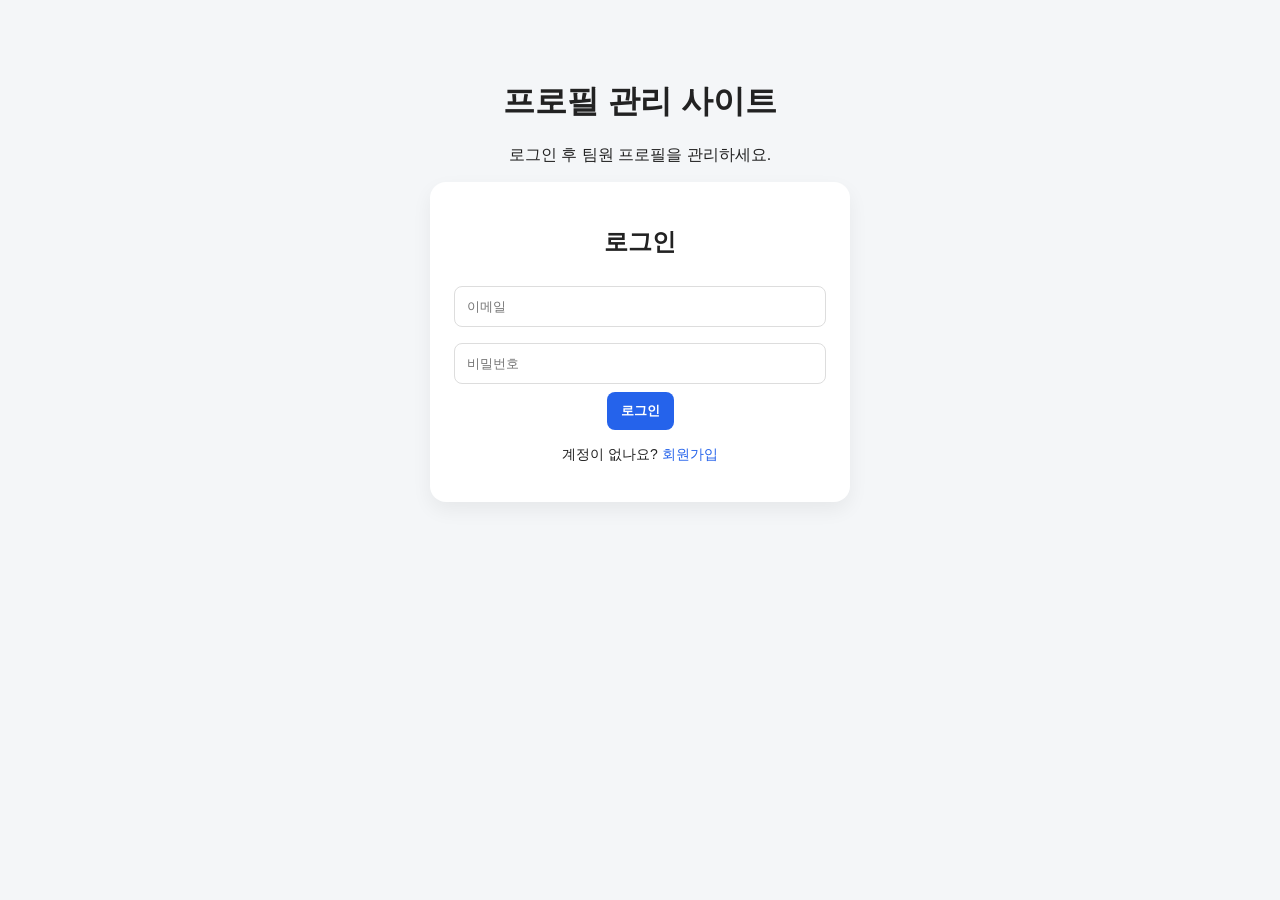
<file: index.html>
<!DOCTYPE html>
<html lang="ko">
<head>
  <meta charset="UTF-8">
  <title>프로필 목록</title>
  <link rel="stylesheet" href="css/style.css">
</head>
<body>

  <header class="header">
    <h1>팀원 프로필</h1>
    <div>
      <button onclick="location.href='detail.html?mode=me'">내 정보</button>
      <button onclick="logout()">로그아웃</button>
    </div>
  </header>

  <main class="container">
    <h2>사용자 목록</h2>
    <div id="userList" class="user-grid"></div>
  </main>

  <script src="https://code.jquery.com/jquery-3.7.1.min.js"></script>
  <script src="js/api.js"></script>
  <script src="js/users.js"></script>
</body>
</html>
</file>
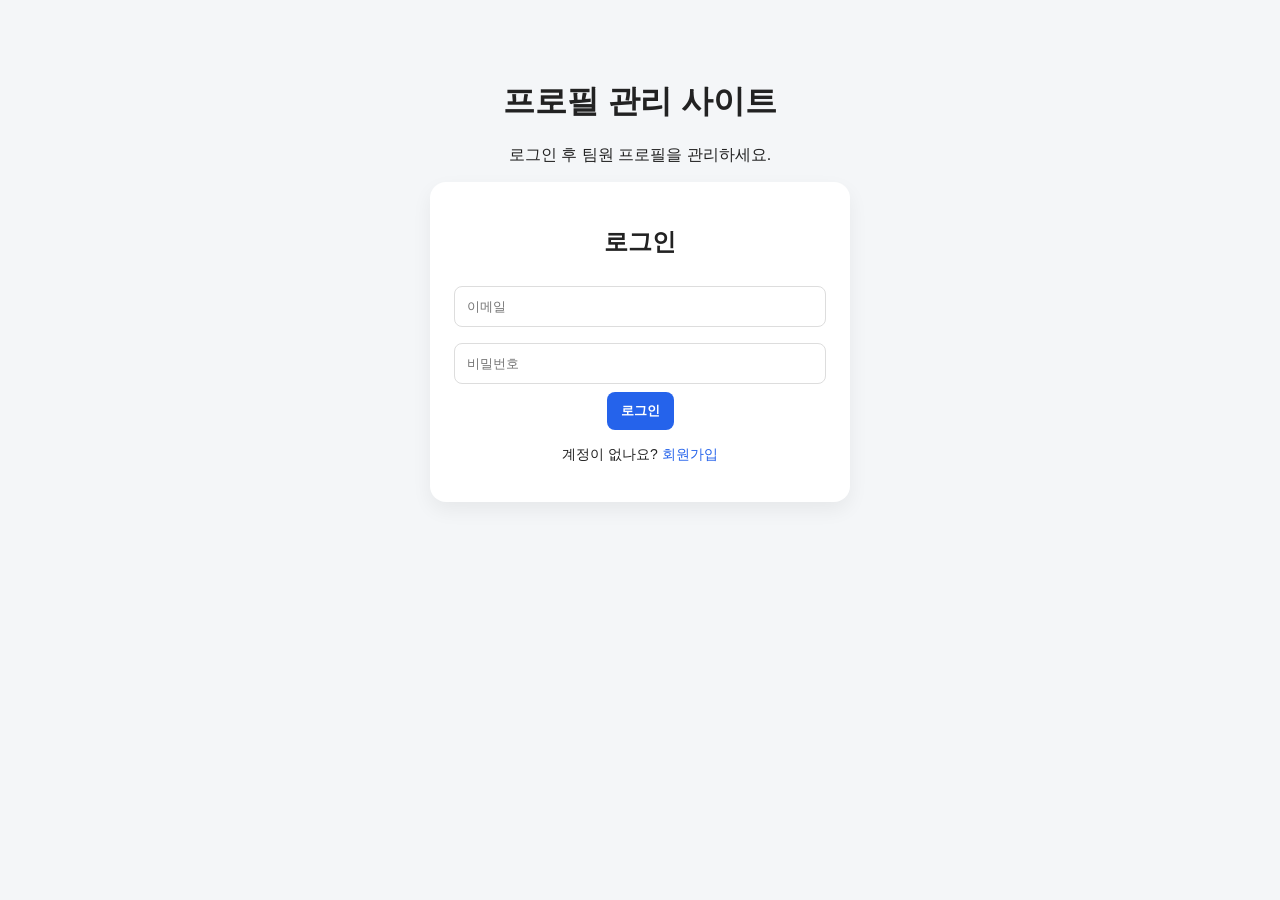
<file: detail.html>
<!DOCTYPE html>
<html lang="ko">
<head>
  <meta charset="UTF-8">
  <title>사용자 상세</title>
  <link rel="stylesheet" href="css/style.css">
</head>
<body>

  <header class="header">
    <h1>프로필 상세</h1>
    <div>
      <button onclick="location.href='index.html'">목록</button>
      <button onclick="logout()">로그아웃</button>
    </div>
  </header>

  <main class="container detail-layout">
    <section class="card profile-view">
      <img id="profilePreview" class="profile-image" src="https://via.placeholder.com/180?text=No+Image">
      <h2 id="profileName">사용자 이름</h2>
      <p id="profileEmail">email@example.com</p>
      <p class="small-text" id="profileCreatedAt"></p>
    </section>

    <section class="card">
      <h2>정보 수정</h2>

      <input type="text" id="editUsername" placeholder="이름">
      <input type="email" id="editEmail" placeholder="이메일">
      <input type="password" id="editPassword" placeholder="새 비밀번호">

      <button id="updateBtn">수정하기</button>
      <button id="deleteBtn" class="danger">삭제하기</button>

      <hr>

      <h2>프로필 이미지 업로드</h2>
      <input type="file" id="profileFile" accept="image/*">
      <button id="uploadBtn">이미지 업로드</button>
    </section>
  </main>

  <script src="https://code.jquery.com/jquery-3.7.1.min.js"></script>
  <script src="js/api.js"></script>
  <script src="js/detail.js"></script>
</body>
</html>
</file>
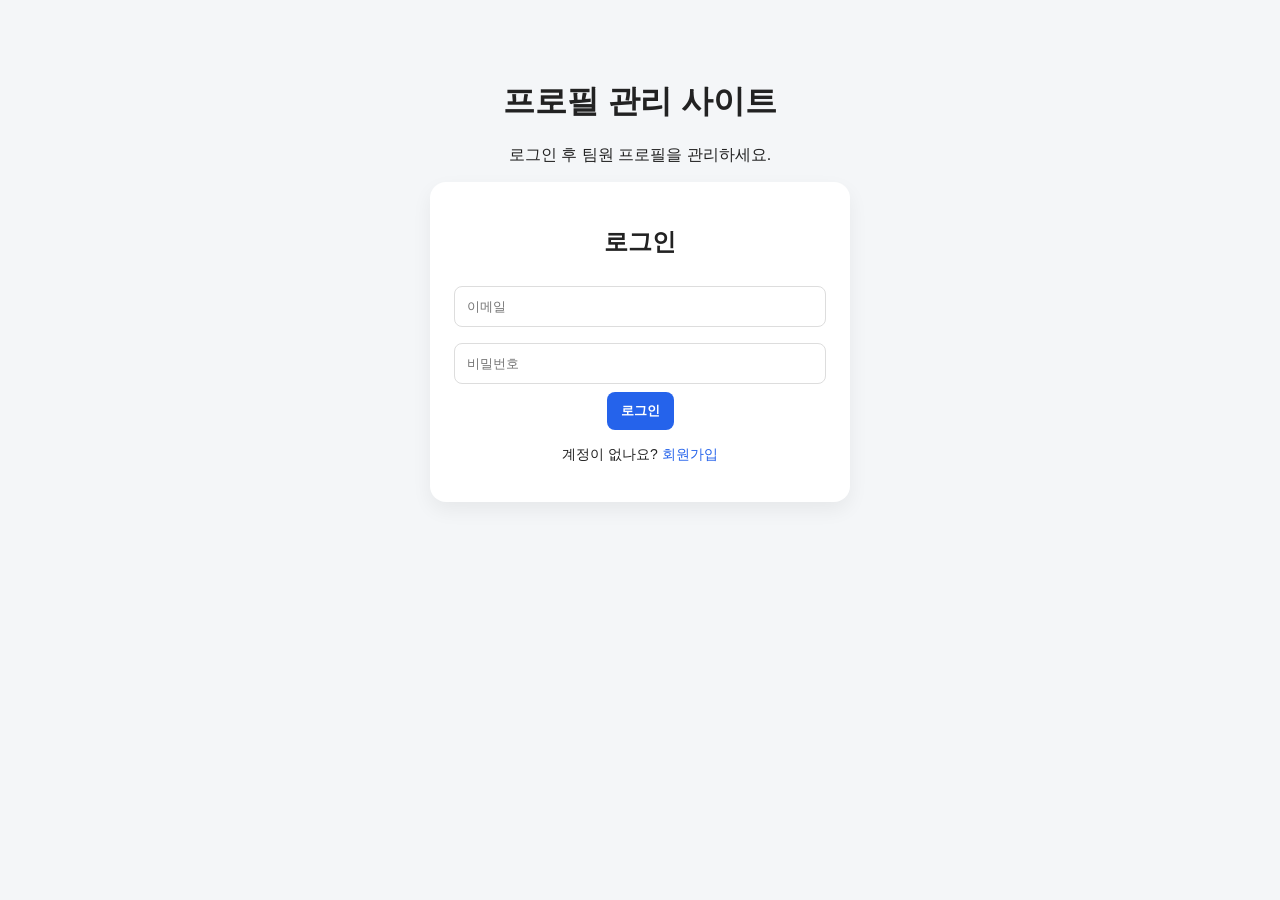
<file: login.html>
<!DOCTYPE html>
<html lang="ko">
<head>
  <meta charset="UTF-8">
  <title>로그인</title>
  <link rel="stylesheet" href="css/style.css">
</head>
<body>

  <div class="auth-container">
    <h1>프로필 관리 사이트</h1>
    <p>로그인 후 팀원 프로필을 관리하세요.</p>

    <div class="card">
      <h2>로그인</h2>

      <input type="email" id="loginEmail" placeholder="이메일">
      <input type="password" id="loginPassword" placeholder="비밀번호">

      <button id="loginBtn">로그인</button>

      <p class="link-text">
        계정이 없나요?
        <a href="register.html">회원가입</a>
      </p>
    </div>
  </div>

  <script src="https://code.jquery.com/jquery-3.7.1.min.js"></script>
  <script src="js/api.js"></script>
  <script src="js/auth.js"></script>
</body>
</html>
</file>
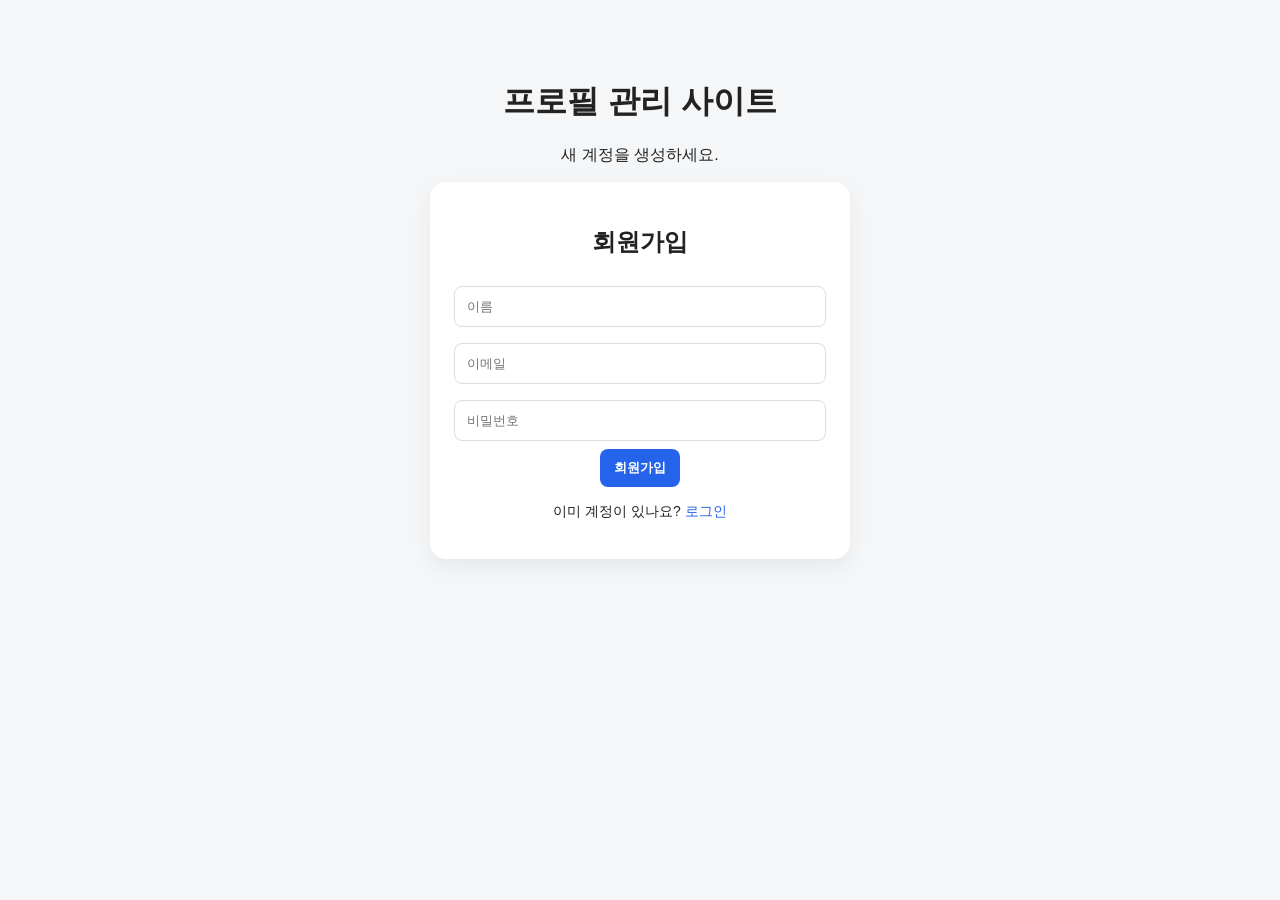
<file: register.html>
<!DOCTYPE html>
<html lang="ko">
<head>
  <meta charset="UTF-8">
  <title>회원가입</title>
  <link rel="stylesheet" href="css/style.css">
</head>
<body>

  <div class="auth-container">
    <h1>프로필 관리 사이트</h1>
    <p>새 계정을 생성하세요.</p>

    <div class="card">
      <h2>회원가입</h2>

      <input type="text" id="registerUsername" placeholder="이름">
      <input type="email" id="registerEmail" placeholder="이메일">
      <input type="password" id="registerPassword" placeholder="비밀번호">

      <button id="registerBtn">회원가입</button>

      <p class="link-text">
        이미 계정이 있나요?
        <a href="login.html">로그인</a>
      </p>
    </div>
  </div>

  <script src="https://code.jquery.com/jquery-3.7.1.min.js"></script>
  <script src="js/api.js"></script>
  <script src="js/auth.js"></script>
</body>
</html>
</file>
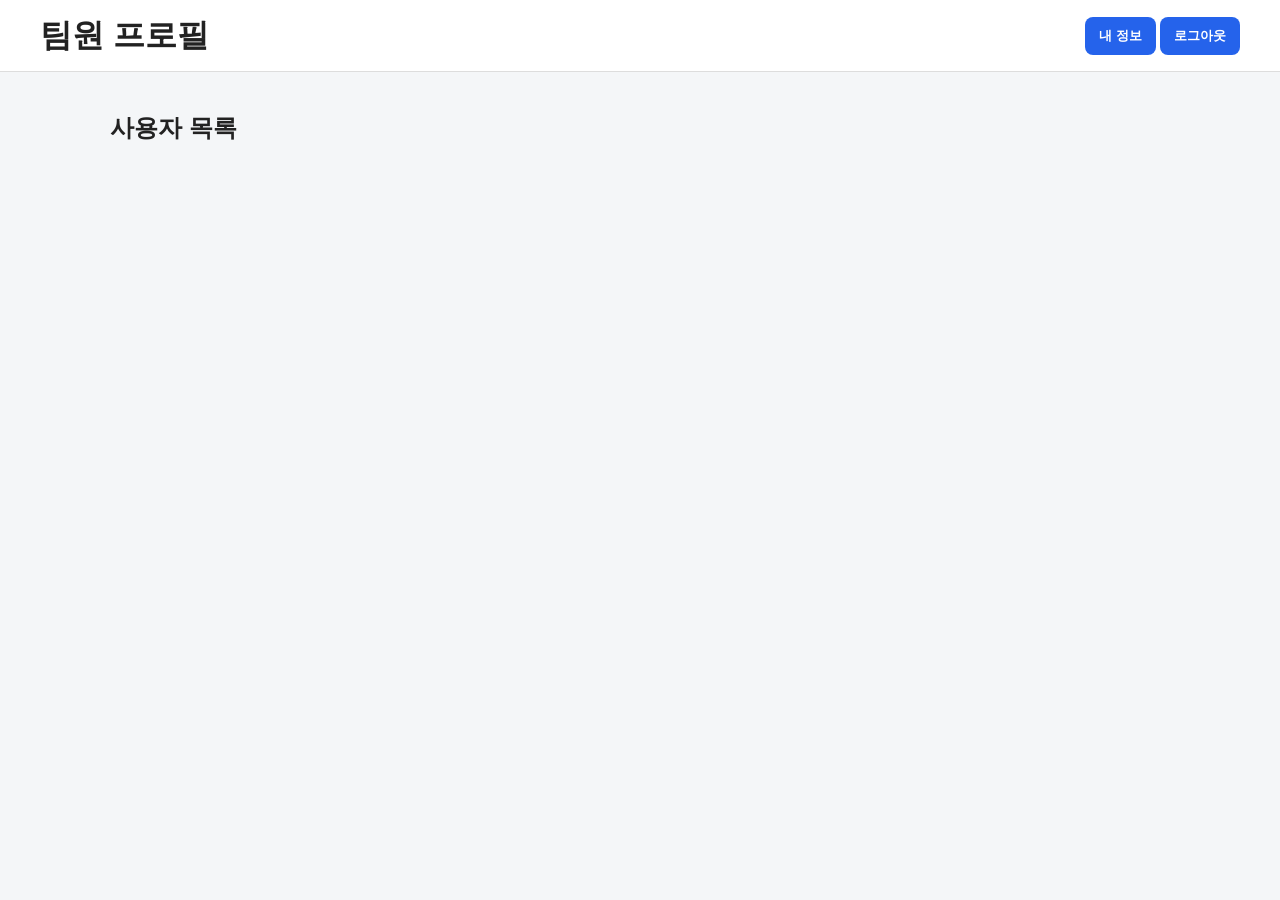
<file: static/detail.html>
<!DOCTYPE html>
<html lang="ko">
<head>
  <meta charset="UTF-8">
  <title>사용자 상세</title>
  <link rel="stylesheet" href="/static/css/style.css">
</head>
<body>

  <header class="header">
    <h1>프로필 상세</h1>
    <div>
      <button onclick="location.href='index.html'">목록</button>
      <button onclick="logout()">로그아웃</button>
    </div>
  </header>

  <main class="container detail-layout">
    <section class="card profile-view">
      <img id="profilePreview" class="profile-image" src="https://via.placeholder.com/180?text=No+Image">
      <h2 id="profileName">사용자 이름</h2>
      <p id="profileEmail">email@example.com</p>
      <p class="small-text" id="profileCreatedAt"></p>
    </section>

    <section class="card">
      <h2>정보 수정</h2>

      <input type="text" id="editUsername" placeholder="이름">
      <input type="email" id="editEmail" placeholder="이메일">
      <input type="password" id="editPassword" placeholder="새 비밀번호">

      <button id="updateBtn">수정하기</button>
      <button id="deleteBtn" class="danger">삭제하기</button>

      <hr>

      <h2>프로필 이미지 업로드</h2>
      <input type="file" id="profileFile" accept="image/*">
      <button id="uploadBtn">이미지 업로드</button>
    </section>
  </main>

  <script src="https://code.jquery.com/jquery-3.7.1.min.js"></script>
  <script src="/static/js/api.js"></script>
  <script src="/static/js/detail.js"></script>
</body>
</html>
</file>
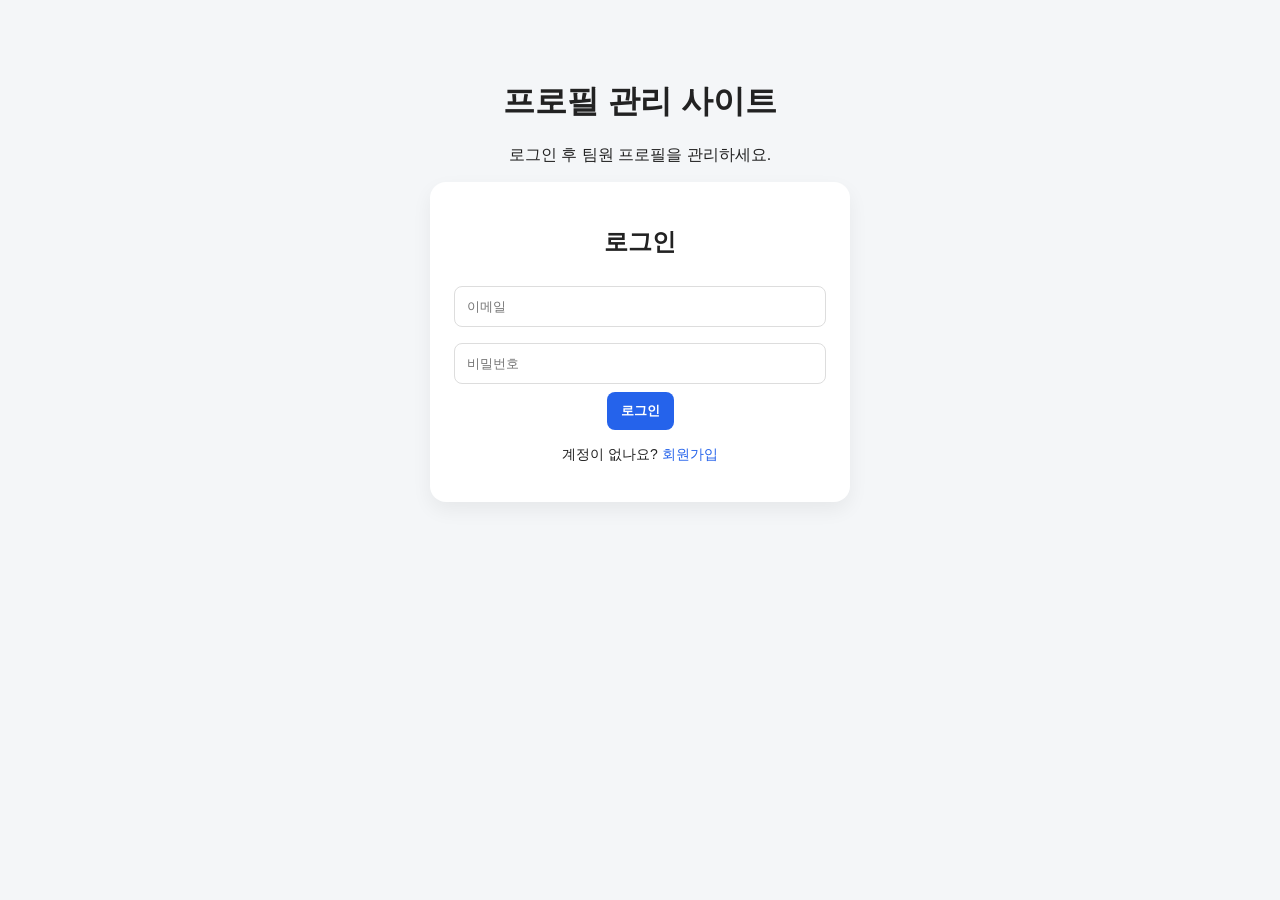
<file: static/login.html>
<!DOCTYPE html>
<html lang="ko">
<head>
  <meta charset="UTF-8">
  <title>로그인</title>
  <link rel="stylesheet" href="/static/css/style.css">
</head>
<body>

  <div class="auth-container">
    <h1>프로필 관리 사이트</h1>
    <p>로그인 후 팀원 프로필을 관리하세요.</p>

    <div class="card">
      <h2>로그인</h2>

      <input type="email" id="loginEmail" placeholder="이메일">
      <input type="password" id="loginPassword" placeholder="비밀번호">

      <button id="loginBtn">로그인</button>

      <p class="link-text">
        계정이 없나요?
        <a href="/static/register.html">회원가입</a>
      </p>
    </div>
  </div>

  <script src="https://code.jquery.com/jquery-3.7.1.min.js"></script>
  <script src="/static/js/api.js"></script>
  <script src="/static/js/auth.js"></script>
</body>
</html>
</file>
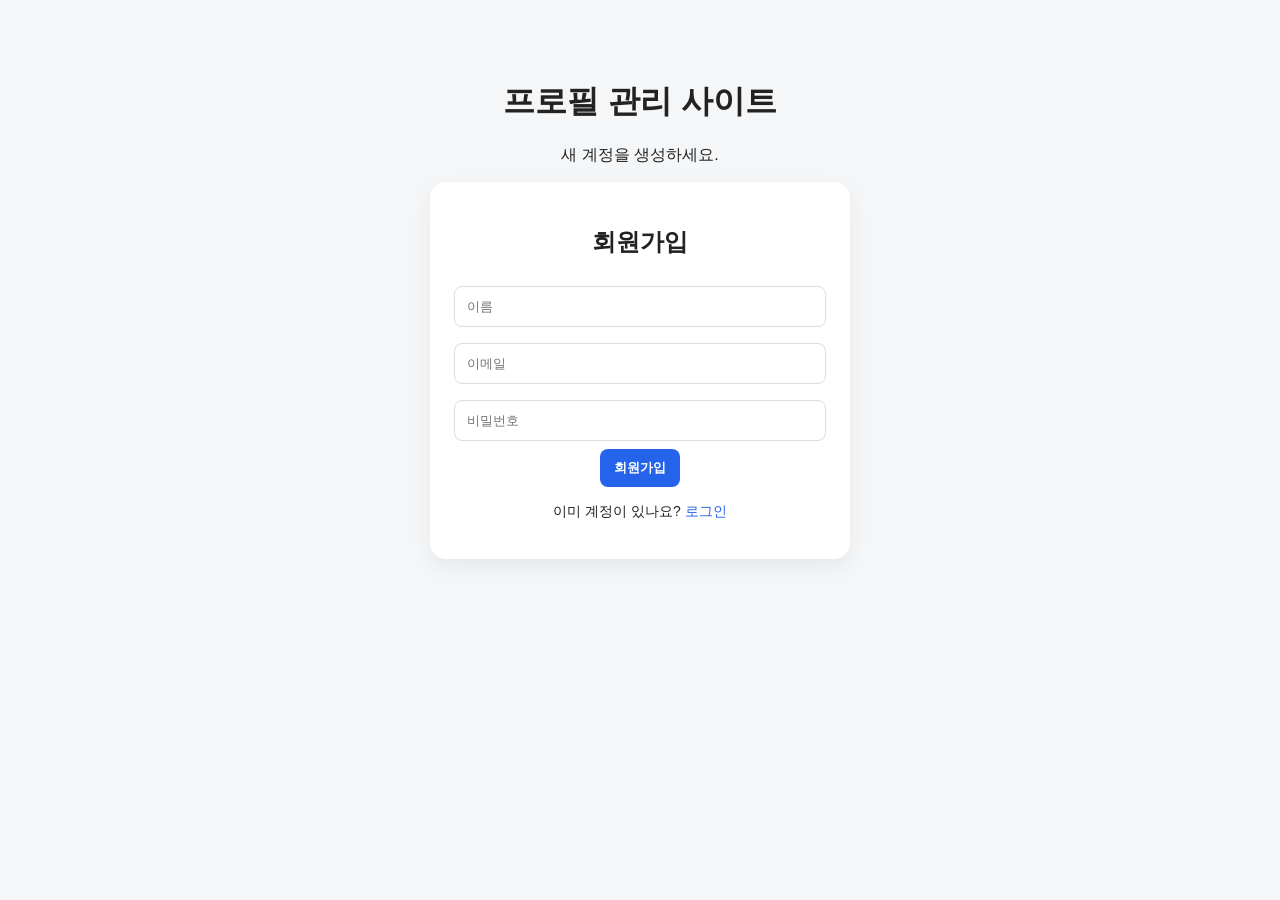
<file: static/register.html>
<!DOCTYPE html>
<html lang="ko">
<head>
  <meta charset="UTF-8">
  <title>회원가입</title>
  <link rel="stylesheet" href="/static/css/style.css">
</head>
<body>

  <div class="auth-container">
    <h1>프로필 관리 사이트</h1>
    <p>새 계정을 생성하세요.</p>

    <div class="card">
      <h2>회원가입</h2>

      <input type="text" id="registerUsername" placeholder="이름">
      <input type="email" id="registerEmail" placeholder="이메일">
      <input type="password" id="registerPassword" placeholder="비밀번호">

      <button id="registerBtn">회원가입</button>

      <p class="link-text">
        이미 계정이 있나요?
        <a href="/static/login.html">로그인</a>
      </p>
    </div>
  </div>

  <script src="https://code.jquery.com/jquery-3.7.1.min.js"></script>
  <script src="/static/js/api.js"></script>
  <script src="/static/js/auth.js"></script>
</body>
</html>
</file>
<file: css/style.css>
* {
  box-sizing: border-box;
}

body {
  margin: 0;
  font-family: Arial, sans-serif;
  background: #f4f6f8;
  color: #222;
}

a {
  color: #2563eb;
  text-decoration: none;
}

button {
  border: none;
  background: #2563eb;
  color: white;
  padding: 10px 14px;
  border-radius: 8px;
  cursor: pointer;
  font-weight: bold;
}

button:hover {
  background: #1d4ed8;
}

button.danger {
  background: #dc2626;
}

button.danger:hover {
  background: #b91c1c;
}

input {
  width: 100%;
  padding: 12px;
  margin: 8px 0;
  border: 1px solid #ddd;
  border-radius: 8px;
}

hr {
  margin: 24px 0;
  border: none;
  border-top: 1px solid #ddd;
}

.auth-container {
  width: 100%;
  max-width: 420px;
  margin: 80px auto;
  text-align: center;
}

.card {
  background: white;
  padding: 24px;
  border-radius: 16px;
  box-shadow: 0 8px 20px rgba(0, 0, 0, 0.06);
}

.link-text {
  margin-top: 16px;
  font-size: 14px;
}

.header {
  height: 72px;
  background: white;
  padding: 0 40px;
  display: flex;
  justify-content: space-between;
  align-items: center;
  border-bottom: 1px solid #ddd;
}

.container {
  max-width: 1100px;
  margin: 40px auto;
  padding: 0 20px;
}

.user-grid {
  display: grid;
  grid-template-columns: repeat(auto-fill, minmax(220px, 1fr));
  gap: 24px;
}

.user-card {
  background: white;
  padding: 24px;
  border-radius: 16px;
  text-align: center;
  cursor: pointer;
  box-shadow: 0 8px 20px rgba(0, 0, 0, 0.05);
  transition: 0.2s;
}

.user-card:hover {
  transform: translateY(-4px);
}

.user-card img {
  width: 140px;
  height: 140px;
  border-radius: 50%;
  object-fit: cover;
  background: #eee;
}

.user-card h3 {
  margin-bottom: 6px;
}

.user-card p {
  color: #666;
  font-size: 14px;
}

.detail-layout {
  display: grid;
  grid-template-columns: 320px 1fr;
  gap: 24px;
}

.profile-view {
  text-align: center;
}

.profile-image {
  width: 180px;
  height: 180px;
  border-radius: 50%;
  object-fit: cover;
  background: #eee;
}

.small-text {
  color: #777;
  font-size: 13px;
}
</file>
<file: static/css/style.css>
* {
  box-sizing: border-box;
}

body {
  margin: 0;
  font-family: Arial, sans-serif;
  background: #f4f6f8;
  color: #222;
}

a {
  color: #2563eb;
  text-decoration: none;
}

button {
  border: none;
  background: #2563eb;
  color: white;
  padding: 10px 14px;
  border-radius: 8px;
  cursor: pointer;
  font-weight: bold;
}

button:hover {
  background: #1d4ed8;
}

button.danger {
  background: #dc2626;
}

button.danger:hover {
  background: #b91c1c;
}

input {
  width: 100%;
  padding: 12px;
  margin: 8px 0;
  border: 1px solid #ddd;
  border-radius: 8px;
}

hr {
  margin: 24px 0;
  border: none;
  border-top: 1px solid #ddd;
}

.auth-container {
  width: 100%;
  max-width: 420px;
  margin: 80px auto;
  text-align: center;
}

.card {
  background: white;
  padding: 24px;
  border-radius: 16px;
  box-shadow: 0 8px 20px rgba(0, 0, 0, 0.06);
}

.link-text {
  margin-top: 16px;
  font-size: 14px;
}

.header {
  height: 72px;
  background: white;
  padding: 0 40px;
  display: flex;
  justify-content: space-between;
  align-items: center;
  border-bottom: 1px solid #ddd;
}

.container {
  max-width: 1100px;
  margin: 40px auto;
  padding: 0 20px;
}

.user-grid {
  display: grid;
  grid-template-columns: repeat(auto-fill, minmax(220px, 1fr));
  gap: 24px;
}

.user-card {
  background: white;
  padding: 24px;
  border-radius: 16px;
  text-align: center;
  cursor: pointer;
  box-shadow: 0 8px 20px rgba(0, 0, 0, 0.05);
  transition: 0.2s;
}

.user-card:hover {
  transform: translateY(-4px);
}

.user-card img {
  width: 140px;
  height: 140px;
  border-radius: 50%;
  object-fit: cover;
  background: #eee;
}

.user-card h3 {
  margin-bottom: 6px;
}

.user-card p {
  color: #666;
  font-size: 14px;
}

.detail-layout {
  display: grid;
  grid-template-columns: 320px 1fr;
  gap: 24px;
}

.profile-view {
  text-align: center;
}

.profile-image {
  width: 180px;
  height: 180px;
  border-radius: 50%;
  object-fit: cover;
  background: #eee;
}

.small-text {
  color: #777;
  font-size: 13px;
}
</file>
